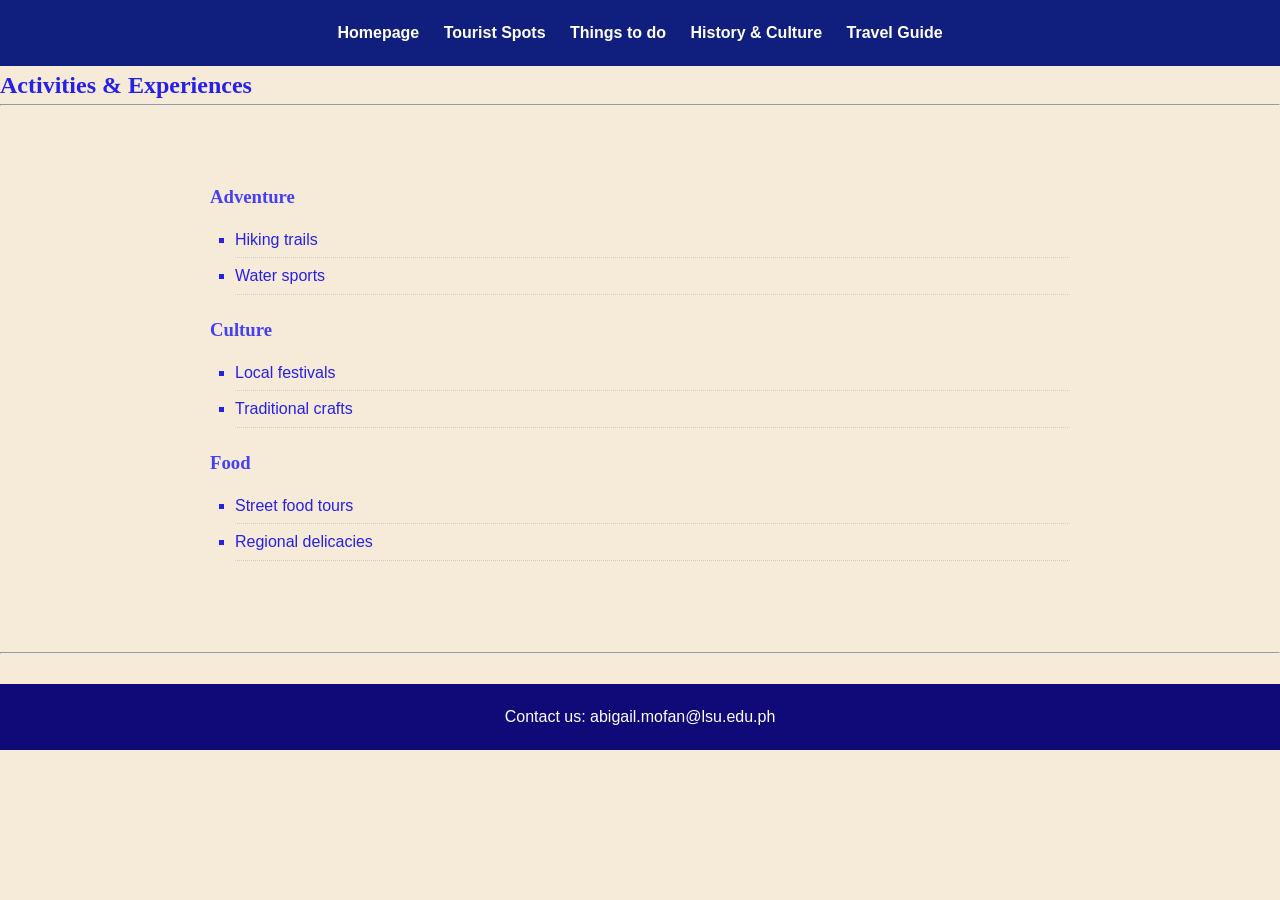
<file: activities.html>
<!DOCTYPE html>
<html lang="en">
<head>
  <meta charset="UTF-8">
  <title>Activities & Experiences</title>
  <link rel="stylesheet" href="style.css">
</head>
<body>
  <header>
    <nav>
      <a href="index.html">Homepage</a>
      <a href="destinations.html">Tourist Spots</a>
      <a href="#">Things to do</a>
      <a href="history.html"> History & Culture</a>
      <a href="plan-trip.html">Travel Guide</a>
    </nav>
  </header>

  <h2>Activities & Experiences</h2>
   <hr>
   <br>

  <div class="activities">
    <h3>Adventure</h3>
    <ul>
      <li>Hiking trails</li>
      <li>Water sports</li>
    </ul>

   <h3>Culture</h3>
    <ul>
      <li>Local festivals</li>
      <li>Traditional crafts</li>
    </ul>

   <h3>Food</h3>
    <ul>
      <li>Street food tours</li>
      <li>Regional delicacies</li>
    </ul>
  </div>

  <br>
  <br>
  <hr>
  <footer>
    <p>Contact us: abigail.mofan@lsu.edu.ph</p>
  </footer>
</body>
</html>
</file>
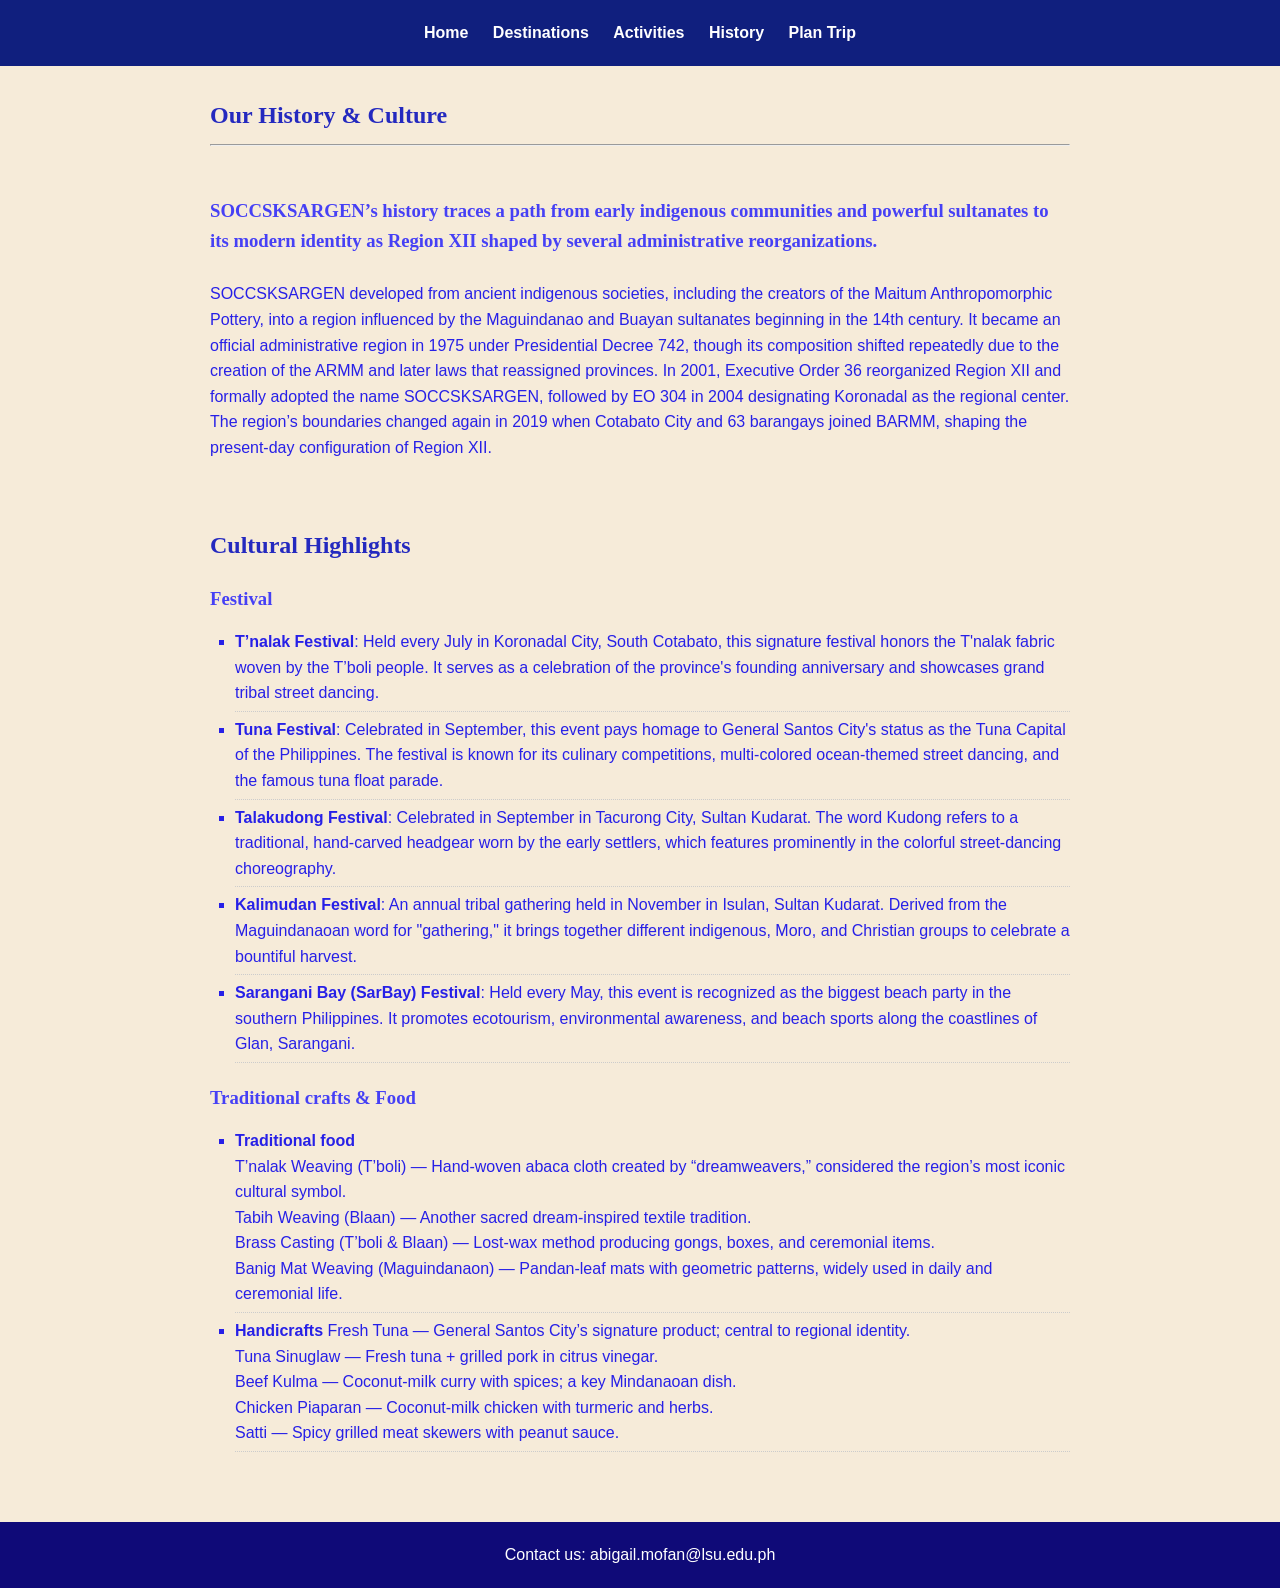
<file: history.html>
<!DOCTYPE html>
<html lang="en">

<head>
  <meta charset="UTF-8">
  <title>Our History & Culture</title>
  <link rel="stylesheet" href="style.css">
</head>

<body>
  <header>
    <nav>
      <a href="index.html">Home</a>
      <a href="destinations.html">Destinations</a>
      <a href="activities.html">Activities</a>
      <a href="#">History</a>
      <a href="plan-trip.html">Plan Trip</a>
    </nav>
  </header>
  <div class="history">
    <h2>Our History & Culture</h2>
    <hr>
    <h3><br>SOCCSKSARGEN’s history traces a path from early indigenous communities and powerful sultanates to its modern
      identity as
      Region XII shaped by several administrative reorganizations.</h3>
    <p> <br>SOCCSKSARGEN developed from ancient indigenous societies, including the creators of the Maitum
      Anthropomorphic Pottery,
      into a region influenced by the Maguindanao and Buayan sultanates beginning in the 14th century. It became an
      official
      administrative region in 1975 under Presidential Decree 742, though its composition shifted repeatedly due to the
      creation
      of the ARMM and later laws that reassigned provinces. In 2001, Executive Order 36 reorganized Region XII and
      formally
      adopted the name SOCCSKSARGEN, followed by EO 304 in 2004 designating Koronadal as the regional center. The
      region’s
      boundaries changed again in 2019 when Cotabato City and 63 barangays joined BARMM, shaping the present‑day
      configuration
      of Region XII.</p>

    <br><br>
    <h2>Cultural Highlights</h2>
    <h3>Festival</h3>
    <ul>
      <li><b>T’nalak Festival</b>: Held every July in Koronadal City, South Cotabato, this signature festival honors the
        T'nalak fabric
        woven by the T’boli people. It serves as a celebration of the province's founding anniversary and showcases
        grand tribal
        street dancing.</li>
      <li><b>Tuna Festival</b>: Celebrated in September, this event pays homage to General Santos City's status as the
        Tuna Capital of the Philippines. The festival is known for its culinary competitions, multi-colored ocean-themed
        street dancing, and the famous tuna float parade.</li>
      <li><b>Talakudong Festival</b>: Celebrated in September in Tacurong City, Sultan Kudarat. The word Kudong refers
        to a traditional, hand-carved headgear worn by the early settlers, which features prominently in the colorful
        street-dancing choreography.</li>
      <li><b>Kalimudan Festival</b>: An annual tribal gathering held in November in Isulan, Sultan Kudarat. Derived from
        the Maguindanaoan word for "gathering," it brings together different indigenous, Moro, and Christian groups to
        celebrate a bountiful harvest.</li>
      <li><b>Sarangani Bay (SarBay) Festival</b>: Held every May, this event is recognized as the biggest beach party in
        the southern Philippines. It promotes ecotourism, environmental awareness, and beach sports along the coastlines
        of Glan, Sarangani.</li>
    </ul>
    <h3> Traditional crafts & Food</h3>
    <ul>
      <li><b>Traditional food</b><br>
        T’nalak Weaving (T’boli) — Hand‑woven abaca cloth created by “dreamweavers,” considered the region’s most iconic
        cultural symbol.<br>
        Tabih Weaving (Blaan) — Another sacred dream‑inspired textile tradition.<br>
        Brass Casting (T’boli & Blaan) — Lost‑wax method producing gongs, boxes, and ceremonial items.<br>
        Banig Mat Weaving (Maguindanaon) — Pandan‑leaf mats with geometric patterns, widely used in daily and ceremonial
        life.</li>
      <li><b>Handicrafts</b>
        Fresh Tuna — General Santos City’s signature product; central to regional identity.<br>
        Tuna Sinuglaw — Fresh tuna + grilled pork in citrus vinegar.<br>
        Beef Kulma — Coconut‑milk curry with spices; a key Mindanaoan dish.<br>
        Chicken Piaparan — Coconut‑milk chicken with turmeric and herbs.<br>
        Satti — Spicy grilled meat skewers with peanut sauce.</li>
    </ul>
  </div>
  <footer>
    <p>Contact us: abigail.mofan@lsu.edu.ph</p>
  </footer>
</body>

</html>
</file>
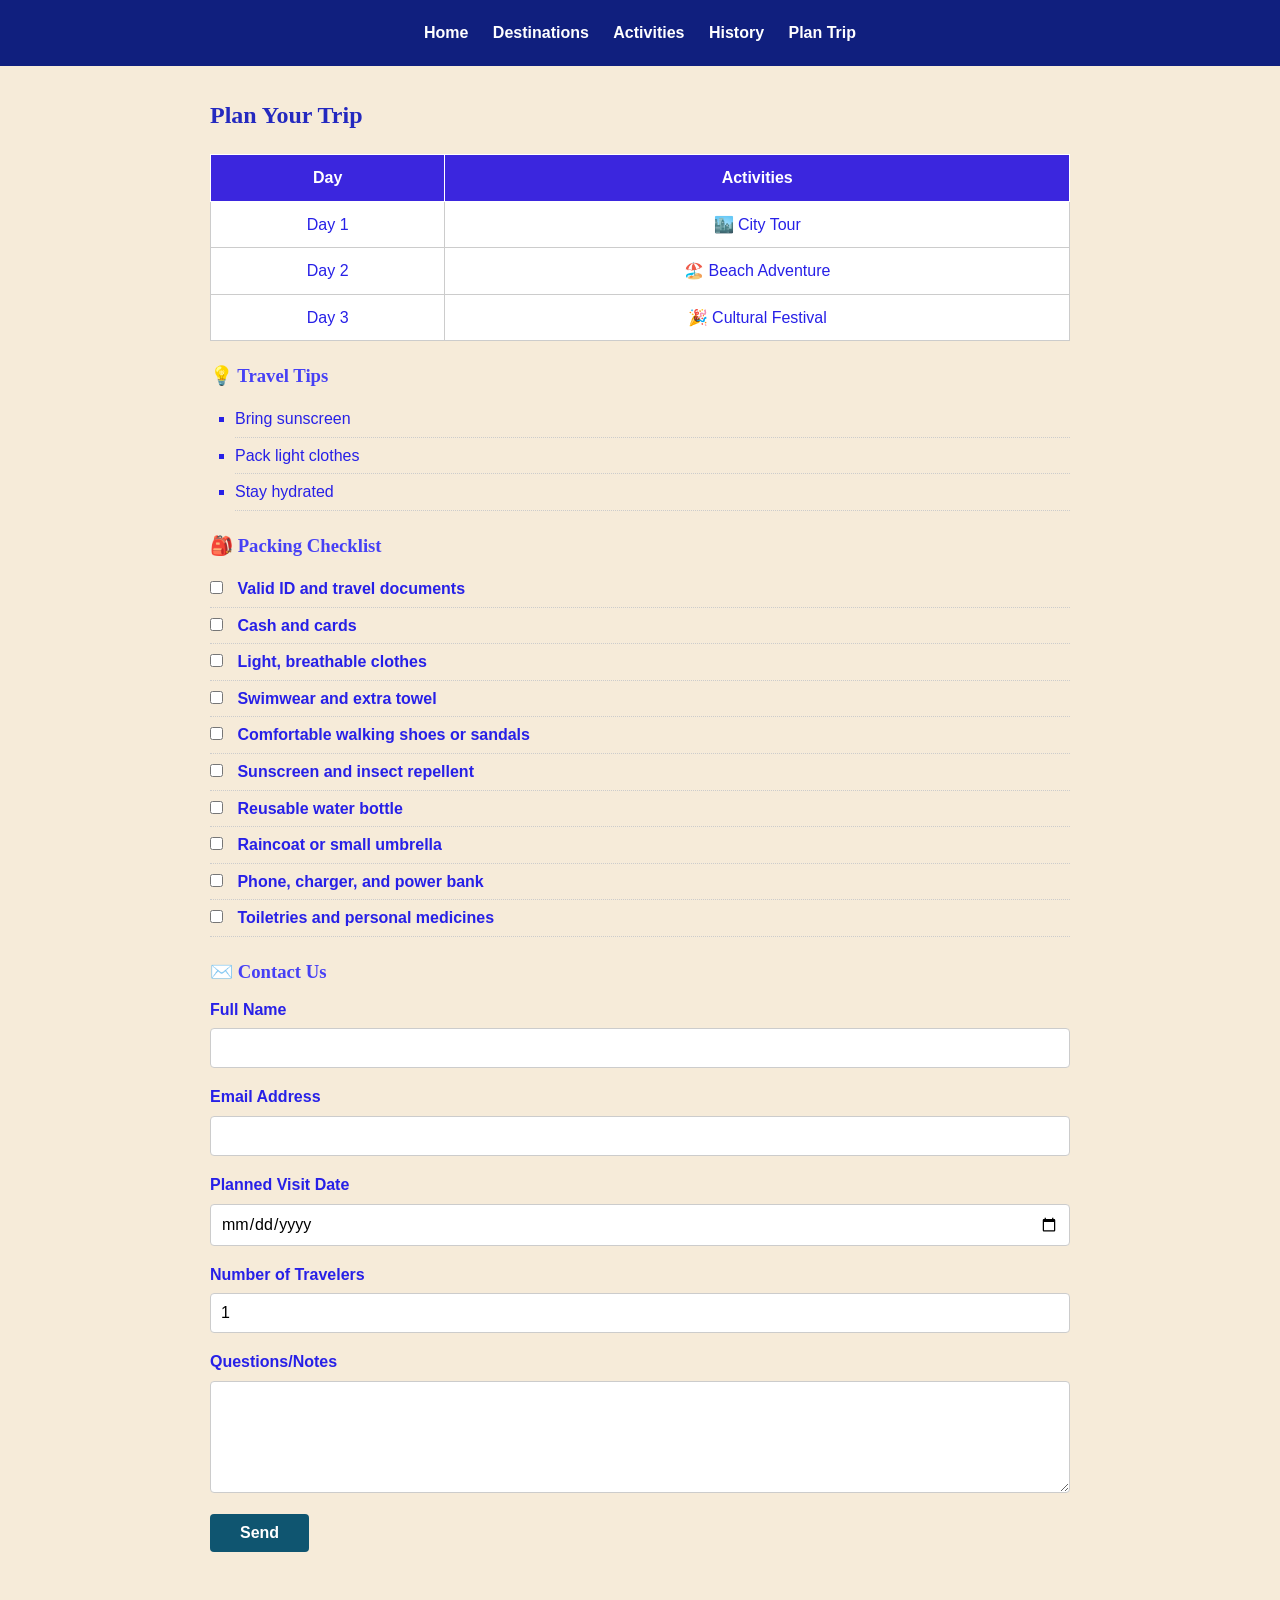
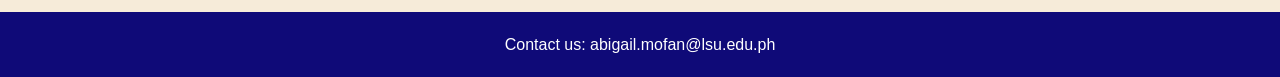
<file: plan-trip.html>
<!DOCTYPE html>
<html lang="en">
<head>
  <meta charset="UTF-8">
  <meta name="viewport" content="width=device-width, initial-scale=1">
  <title>Plan Your Trip</title>
  <link rel="stylesheet" href="style.css">
</head>
<body>
  <header>
    <nav>
      <a href="index.html">Home</a>
      <a href="destinations.html">Destinations</a>
      <a href="activities.html">Activities</a>
      <a href="history.html">History</a>
      <a href="#">Plan Trip</a>
    </nav>
  </header>
<div class="trip">
  <h2>Plan Your Trip</h2>
  <table>
    <tr><th>Day</th><th>Activities</th></tr>
    <tr><td>Day 1</td><td>🏙️ City Tour</td></tr>
    <tr><td>Day 2</td><td>🏖️ Beach Adventure</td></tr>
    <tr><td>Day 3</td><td>🎉 Cultural Festival</td></tr>
  </table>

  <h3>💡 Travel Tips</h3>
  <ul>
    <li>Bring sunscreen</li>
    <li>Pack light clothes</li>
    <li>Stay hydrated</li>
  </ul>

  <h3>🎒 Packing Checklist</h3>
  <ul class="checklist">
    <li><label><input type="checkbox"> Valid ID and travel documents</label></li>
    <li><label><input type="checkbox"> Cash and cards</label></li>
    <li><label><input type="checkbox"> Light, breathable clothes</label></li>
    <li><label><input type="checkbox"> Swimwear and extra towel</label></li>
    <li><label><input type="checkbox"> Comfortable walking shoes or sandals</label></li>
    <li><label><input type="checkbox"> Sunscreen and insect repellent</label></li>
    <li><label><input type="checkbox"> Reusable water bottle</label></li>
    <li><label><input type="checkbox"> Raincoat or small umbrella</label></li>
    <li><label><input type="checkbox"> Phone, charger, and power bank</label></li>
    <li><label><input type="checkbox"> Toiletries and personal medicines</label></li>
  </ul>

  <h3>✉️ Contact Us</h3>
  <form action="mailto:info@tourism.com" method="post" enctype="text/plain">
    <label for="name">Full Name</label>
    <input type="text" id="name" name="name" required>

    <label for="email">Email Address</label>
    <input type="email" id="email" name="email" required>

    <label for="date">Planned Visit Date</label>
    <input type="date" id="date" name="date">

    <label for="travelers">Number of Travelers</label>
    <input type="number" id="travelers" name="travelers" min="1" value="1">

    <label for="notes">Questions/Notes</label>
    <textarea id="notes" name="notes" rows="5"></textarea>

    <button type="submit">Send</button>
  </form>
</div>

  <footer>
    <p>Contact us: abigail.mofan@lsu.edu.ph</p>
  </footer>
</body>
</html>
</file>
<file: style.css>
* { margin: 0; padding: 0; box-sizing: border-box; }

body {
  font-family: Arial, sans-serif;
  line-height: 1.6;
  background-color: #f6ebd9;
  color: #2720e7;
}
h1, h2, h3 { 
  font-family: Georgia, serif; 
}

header {
  background: #101f7e;
  color: white;
  padding: 20px;
  text-align: center;
}
header h1 { 
  margin-top: 20px; 
}
header nav a {
  color: white;
  text-decoration: none;
  margin: 0 10px;
  font-weight: bold;
}
header nav a:hover { 
  text-decoration: underline; 
}

.links {
  display: grid;
  grid-template-columns: repeat(3, 1fr);
  gap: 20px;
  max-width: 1000px;
  margin: 30px auto 0;
}
.links a {
  color: white;
  text-decoration: none;
  font-weight: bold;
  padding: 14px;
  border: 1px solid #fff;
  border-radius: 4px;
}



.hero img { 
  width: 100%; 
  height: 400px; 
  object-fit: cover; }

.intro { 
  max-width: 800px; 
  margin: 0 auto; 
  padding: 30px 20px; }
.intro p { 
  margin-bottom: 14px; }

.gallery {
  display: grid;
  grid-template-columns: 2fr 1fr 1fr;
  gap: 15px;
  padding: 20px;
}
.gallery img {
  width: 100%;
  height: 300px;
  object-fit: cover;
}



.destinations, .activities, .history, .trip {
  max-width: 900px;
  margin: 0 auto;
  padding: 30px 20px;
}
.destinations h2, .activities h2, .history h2, .trip h2 {
  color: #2429bf;
  margin-bottom: 10px;
}
.destinations img {
  width: 100%;
  max-height: 400px;
  object-fit: cover;
  margin: 10px 0;
}
.destinations h3 { 
  margin-top: 25px; 
}
.destinations p { 
  margin-bottom: 10px; 
}



.activities h3, .history h3, .trip h3 {
  color: #4640f5;
  margin-top: 20px;
}
.activities ul, .history ul, .trip ul {
  list-style-type: square;
  padding-left: 25px;
  margin: 10px 0;
}
.activities li, .history li, .trip li {
  padding: 5px 0;
  border-bottom: 1px dotted #ccc;
}
.history p { margin-bottom: 14px; }



.trip table {
  width: 100%;
  margin: 20px auto;
  border-collapse: collapse;
  background: #fff;
}
.trip table th {
  background: #3b26de;
  color: white;
  border: 1px solid #fff;
  padding: 10px;
  text-align: center;
}
.trip table td {
  border: 1px solid #ccc;
  padding: 10px;
  text-align: center;
}
.trip .checklist { 
  list-style-type: none;
  padding-left: 0; 
}
.trip .checklist label {
  cursor: pointer; 
}
.trip .checklist input {
  margin-right: 10px; 
}

.trip form { display: flex; 
  flex-direction: column; 
  gap: 6px; 
}
.trip label { font-weight: bold; 
  margin-top: 10px; 
}
.trip input, .trip textarea {
  padding: 10px;
  border: 1px solid #ccc;
  border-radius: 4px;
  font-family: Arial, sans-serif;
  font-size: 1rem;
}
.trip button {
  align-self: flex-start;
  margin-top: 15px;
  padding: 10px 30px;
  background: #0f5570;
  color: white;
  border: none;
  border-radius: 4px;
  font-size: 1rem;
  font-weight: bold;
  cursor: pointer;
}
.trip button:hover {
  background: #0a3d52; }
 



footer {
  background: #0f0a78;
  color: white;
  text-align: center;
  padding: 20px;
  margin-top: 30px;
}

@media (max-width: 700px) {
  .links, .gallery { grid-template-columns: 1fr; }
}
</file>
